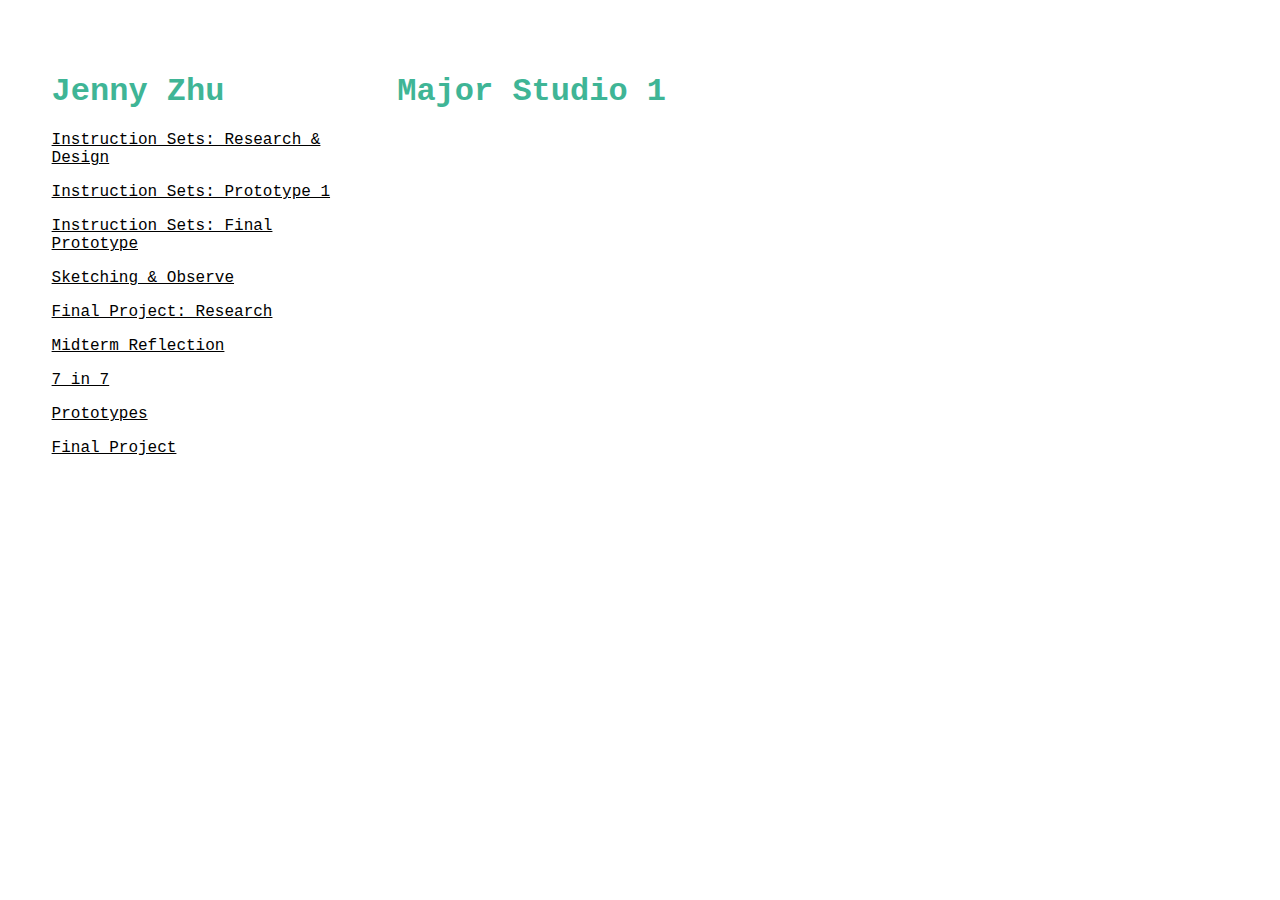
<file: index.html>
<!DOCTYPE html>
<html lang="en">
  <head>
    <title>Jenny Zhu | Major Studio 1</title>
    <meta charset="utf-8" />
    <meta http-equiv="X-UA-Compatible" content="IE=edge" />
    <meta name="viewport" content="width=device-width, initial-scale=1" />

    <!-- import the webpage's stylesheet -->
    <link rel="stylesheet" href="style.css" />

    <!-- import the webpage's javascript file -->
    <script src="/script.js" defer></script>

  </head>
  <body>
    
<!-- navigation menu -->
    <div class="nav">
      <h1>Jenny Zhu</h1>
      <ul>
        <li><a href="p1.html">Instruction Sets: Research & Design</a></li>
        <li><a href="p2.html">Instruction Sets: Prototype 1</a></li>
        <li><a href="p3.html">Instruction Sets: Final Prototype</a></li>
        <li><a href="p4.html">Sketching & Observe</a></li>
        <li><a href="p5.html">Final Project: Research</a></li>
        <li><a href="p6.html">Midterm Reflection</a></li>
        <li><a href="p7.html">7 in 7</a></li>
        <li><a href="p8.html">Prototypes</a></li>
        <li><a href="p9.html">Final Project</a></li>
      </ul>
    </div>
    
<!-- main content -->
    <div class="content">
      <h1>
        Major Studio 1 
      </h1>
      <h2 class="special-h2">
      </h2>
      <p>
      </p>
    </div>
  </body>
</html>
</file>
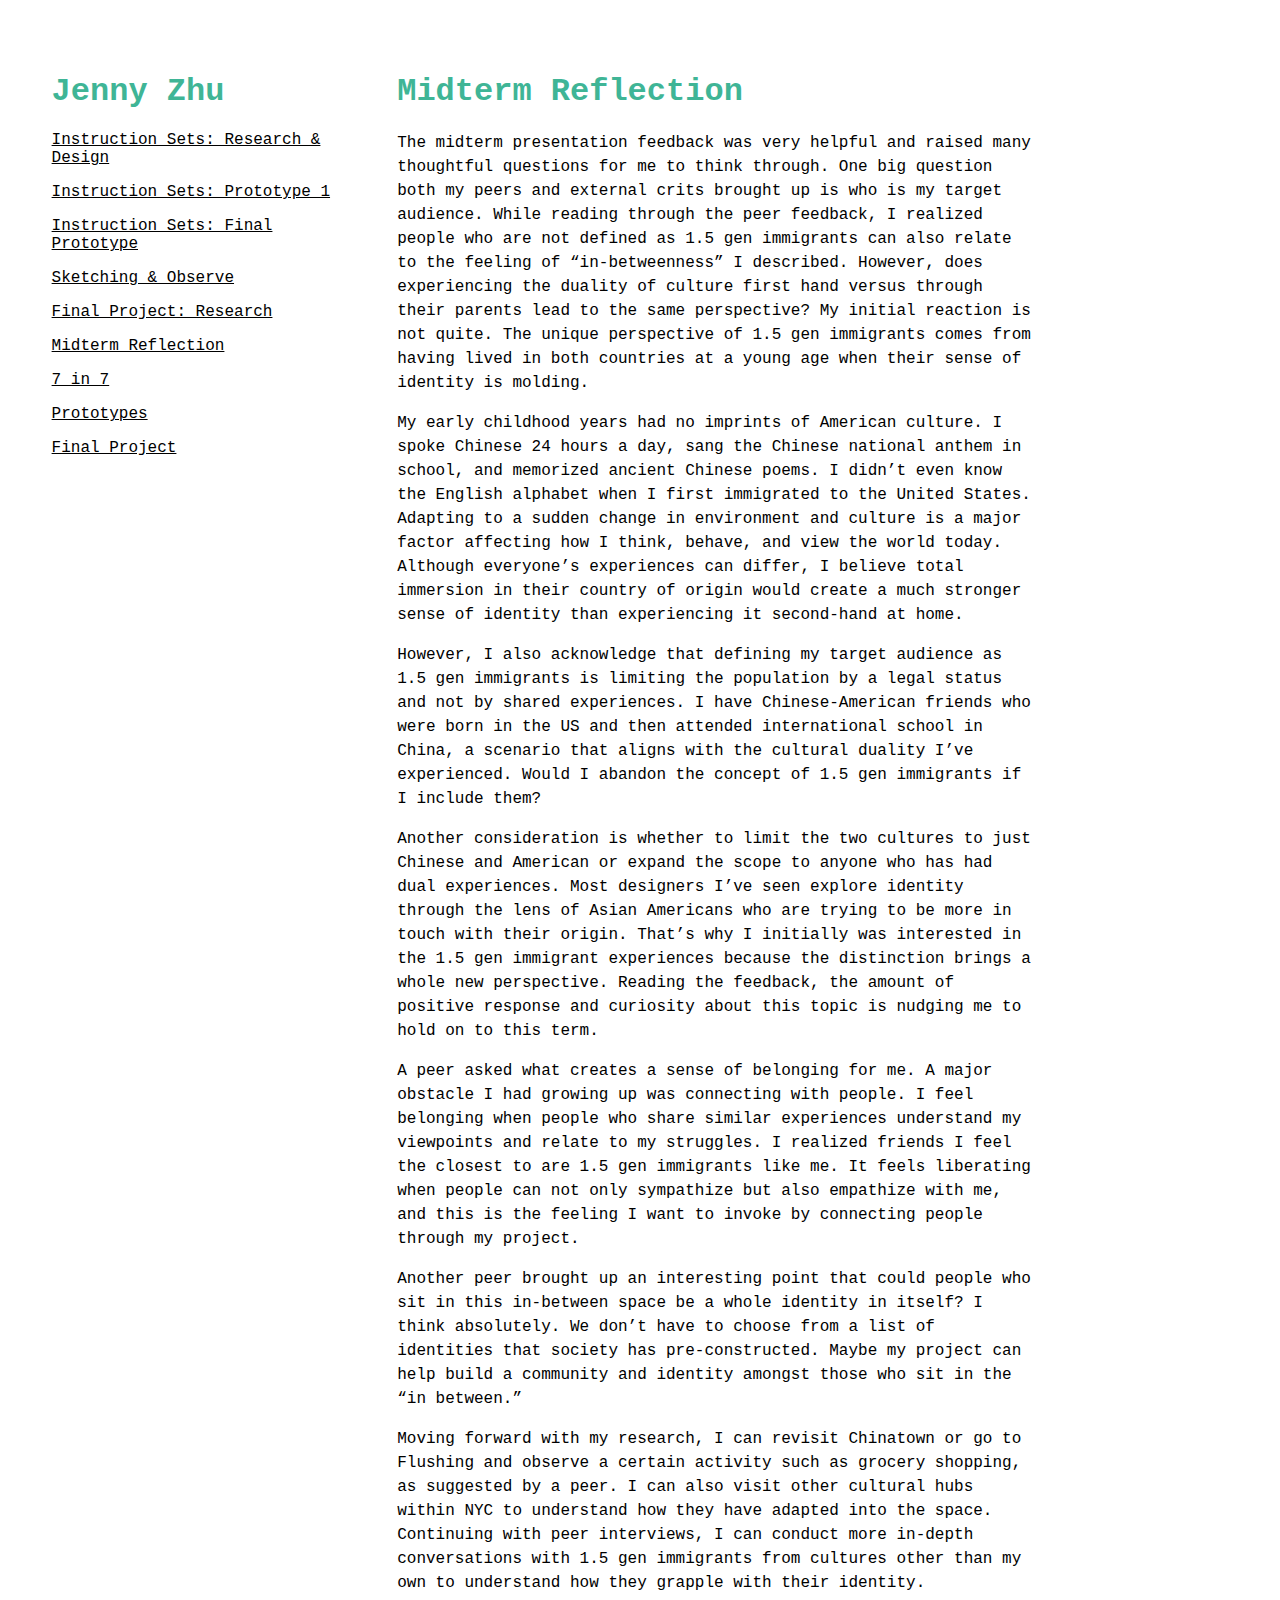
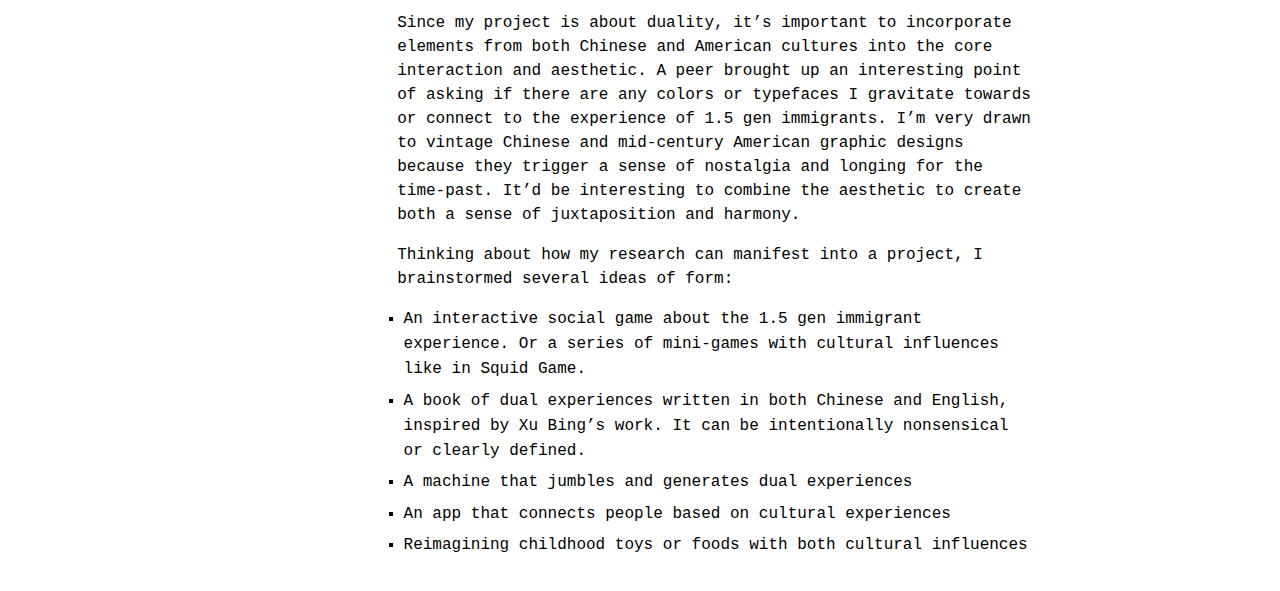
<file: p6.html>
<!DOCTYPE html>
<html lang="en">
  <head>
    <title>Jenny Zhu | Midterm Reflection</title>
    <meta charset="utf-8" />
    <meta http-equiv="X-UA-Compatible" content="IE=edge" />
    <meta name="viewport" content="width=device-width, initial-scale=1" />

    <!-- import the webpage's stylesheet -->
    <link rel="stylesheet" href="style.css" />

    <!-- import the webpage's javascript file -->
    <script src="/script.js" defer></script>
  </head>

  <body>
    <!-- navigation menu -->
    <div class="nav">
      <h1>Jenny Zhu</h1>
      <ul>
        <li><a href="p1.html">Instruction Sets: Research & Design</a></li>
        <li><a href="p2.html">Instruction Sets: Prototype 1</a></li>
        <li><a href="p3.html">Instruction Sets: Final Prototype</a></li>
        <li><a href="p4.html">Sketching & Observe</a></li>
        <li><a href="p5.html">Final Project: Research</a></li>
        <li><a href="p6.html">Midterm Reflection</a></li>
        <li><a href="p7.html">7 in 7</a></li>
        <li><a href="p8.html">Prototypes</a></li>
        <li><a href="p9.html">Final Project</a></li>
      </ul>
    </div>

    <!-- main content -->
    <div class="content">
      <h1>
        Midterm Reflection
      </h1>
      <p>
       The midterm presentation feedback was very helpful and raised many thoughtful questions for me to think through. 
        One big question both my peers and external crits brought up is who is my target audience. While reading through 
        the peer feedback, I realized people who are not defined as 1.5 gen immigrants can also relate to the feeling of 
        “in-betweenness” I described. However, does experiencing the duality of culture first hand versus through their 
        parents lead to the same perspective? My initial reaction is not quite. The unique perspective of 1.5 gen immigrants 
        comes from having lived in both countries at a young age when their sense of identity is molding. 
 
      </p>
      <p>
        My early childhood years had no imprints of American culture. I spoke Chinese 24 hours a day, sang the Chinese national 
        anthem in school, and memorized ancient Chinese poems. I didn’t even know the English alphabet when I first immigrated 
        to the United States. Adapting to a sudden change in environment and culture is a major factor affecting how I think, 
        behave, and view the world today. Although everyone’s experiences can differ, I believe total immersion in their country 
        of origin would create a much stronger sense of identity than experiencing it second-hand at home. 
      </p>
      <p>
        However, I also acknowledge that defining my target audience as 1.5 gen immigrants is limiting the population by a legal 
        status and not by shared experiences. I have Chinese-American friends who were born in the US and then attended international 
        school in China, a scenario that aligns with the cultural duality I’ve experienced. Would I abandon the concept of 1.5 gen immigrants 
        if I include them? 
      </p>
      <p>
       Another consideration is whether to limit the two cultures to just Chinese and American or expand the scope to anyone who has had dual
        experiences. Most designers I’ve seen explore identity through the lens of Asian Americans who are trying to be more in touch with their 
        origin. That’s why I initially was interested in the 1.5 gen immigrant experiences because the distinction brings a whole new perspective.  
        Reading the feedback, the amount of positive response and curiosity about this topic is nudging me to hold on to this term.  
      </p>
      <p>
      A peer asked what creates a sense of belonging for me. A major obstacle I had growing up was connecting with people. I feel belonging 
        when people who share similar experiences understand my viewpoints and relate to my struggles. I realized friends I feel the closest
        to are 1.5 gen immigrants like me. It feels liberating when people can not only sympathize but also empathize with me, and this is the feeling 
        I want to invoke by connecting people through my project. 
      </p>
      <p>
       Another peer brought up an interesting point that could people who sit in this in-between space be a whole identity in itself? I think absolutely. 
        We don’t have to choose from a list of identities that society has pre-constructed. Maybe my project can help build a community and identity 
        amongst those who sit in the “in between.” 
      </p>
      <p>
       Moving forward with my research, I can revisit Chinatown or go to Flushing and observe a certain activity such as grocery shopping, as suggested by a 
        peer. I can also visit other cultural hubs within NYC to understand how they have adapted into the space. Continuing with peer interviews, I can 
        conduct more in-depth conversations with 1.5 gen immigrants from cultures other than my own to understand how they grapple with their identity.  
      </p>
      <p>
       Since my project is about duality, it’s important to incorporate elements from both Chinese and American cultures into the core 
        interaction and aesthetic. A peer brought up an interesting point of asking if there are any colors or typefaces I gravitate towards 
        or connect to the experience of 1.5 gen immigrants. I’m very drawn to vintage Chinese and mid-century American graphic designs because they 
        trigger a sense of nostalgia and longing for the time-past. It’d be interesting to combine the aesthetic to create both a sense of juxtaposition 
        and harmony. 
      </p>
      <p>
        Thinking about how my research can manifest into a project, I brainstormed several ideas of form: 
      </p>
      <ul>
        <li class="bullet">An interactive social game about the 1.5 gen immigrant experience. Or a series of mini-games 
          with cultural influences like in Squid Game. 
        </li>
        <li class="bullet">A book of dual experiences written in both Chinese and English, inspired by Xu Bing’s work. 
          It can be intentionally nonsensical or clearly defined. </li>
         <li class="bullet">A machine that jumbles and generates dual experiences </li>
         <li class="bullet">An app that connects people based on cultural experiences </li>
         <li class="bullet"> Reimagining childhood toys or foods with both cultural influences </li>
      </ul>
    </div>
  </body>
</html>
</file>
<file: style.css>
/* CSS files add styling rules to your content */

body {
  font-family: monospace;
  margin: 2em;
  width: 100%;
  height: 100%;

}

h1 {
  color: #3fb596;
  font-size: 24pt;
}
.special-h2{
  margin-top:0;
}
h2 {
  font-size: 20pt;
  color:#3fb596;
/*   margin-top:0; */
}

h3{
  font-size: 16pt;
  margin-bottom: 1px;
}

button {
  font-family: "Inconsolata", monospace;
  background-color: black;
  border: none;
  color: white;
  padding: 10px 10px;
  width: 100%;
  /*   text-align: center; */
  text-decoration: none;
  display: inline-block;
  font-size: 16px;
  margin: 30px 2px;
  cursor: pointer;
}

p {
  font-size: 12pt;
  line-height: 18pt;
}

.left {
  width: 15%;
  padding: 1% 1% 1% 0;
  float: left;
/*   display: inline-block; */
  /*   background-color: red; */
}

.center {
  width: 15%;
  padding: 1%;
  float: left;
/*   display: inline-block; */
}

.right {
  width: 60%;
  padding: 1%;
  float: left;
/*   display: inline-block; */
}

.nav {
  padding: 2%;
  width: 23%;
  height: 100%;
/*   display: inline-block; */
  float: left;
  /*     background-color:red; */
}

.content {
  padding: 2%;
  width: 50%;
/*   display: inline-block; */
  float: left;
}

ul {
  margin: 0;
  padding: 0;
}

li {
  font-size: 12pt;
  list-style-type: none;
  padding-bottom: 1em;
}

li.bullet {
  list-style-type: "- ";
  list-style: square;
  line-height:25px;
  margin: 1%;
  padding: 0;
  
}

li.bullet a {
  color: blue;
}

li a {
  color: black;
  /*   text-decoration: none; */
}

iframe {
  margin: 0;
  padding: 0;
  border: none;
  width: 100%;
  /*   height: 400px; */
  display: inline-block;
  float: left;
  margin-top:2%;
  margin-bottom: 6%;
}

.full-width-box {
  width: 100%;
  margin-bottom: 2%;
/*   display: inline-block; */
  float: left;
}

img {
  height: 400px;
  display: inline-block;
  float: left;
  margin-bottom: 2%;
  margin-right: 2%;
}

body .gist .gist-file {
  margin-bottom: 0;
  border: 1px dashed #adb5bd;
  border-radius: 0;
}

body .gist .gist-data {
  border-bottom: none;
  border-radius: 0;
  background-color: #f1f3f5;
}

body .gist .blob-wrapper {
  border-radius: 0;
}

body .gist .highlight {
  background-color: transparent;
  font-family: "Droid Sans Mono", monospace;
  font-size: 14px;
}

body .gist .highlight td {
  padding: 5px 15px !important;
  line-height: 1;
  font-family: inherit;
  font-size: inherit;
}

body .gist tr:first-child td {
  padding-top: 15px !important;
}

body .gist tr:last-child td {
  padding-bottom: 15px !important;
}

body .gist .blob-num {
  color: #ced4da;
  background-color: #495057;
  pointer-events: none;
}

body .gist .gist-meta {
  display: none;
}

.nav-link {
  font-size: 18px;
  line-height: 27px;
  cursor: pointer;
}
.nav-link a,
.nav-link a:visited {
  color: black;
  text-decoration: none;
}

#toggle {
  display: none;
}

@media only screen and (max-width: 600px) {
  body {
    font-family: "Inconsolata", monospace;
    margin: 1%;
    width: 98%;
    height: 100%;
  }
  .nav {
    width: 100%;
  }
  .content {
    width: 100%;
    float: left;
  }

  img {
    width: 100%;
    height: 100%;
  }
  
  #size{
    max-width: 300%;
  }
}

.myBox {

  padding-left: 10px;
  padding-right: 10px;
  padding-top: 10px;
  padding-bottom: 10px;

  margin-left: 10px;
  margin-right: 10px;
  margin-top: 10px;
  margin-bottom: 10px;

  border: 1px solid black;
}

.fullwidth {
  width: 100%; 
  float: left;
  margin-bottom: 20px;
  margin-top: 10px

}

.fullwidth img{
  width: 500px;
  height: 100%;
}

#long {
  width:900px;
  height:100%
}
</file>
